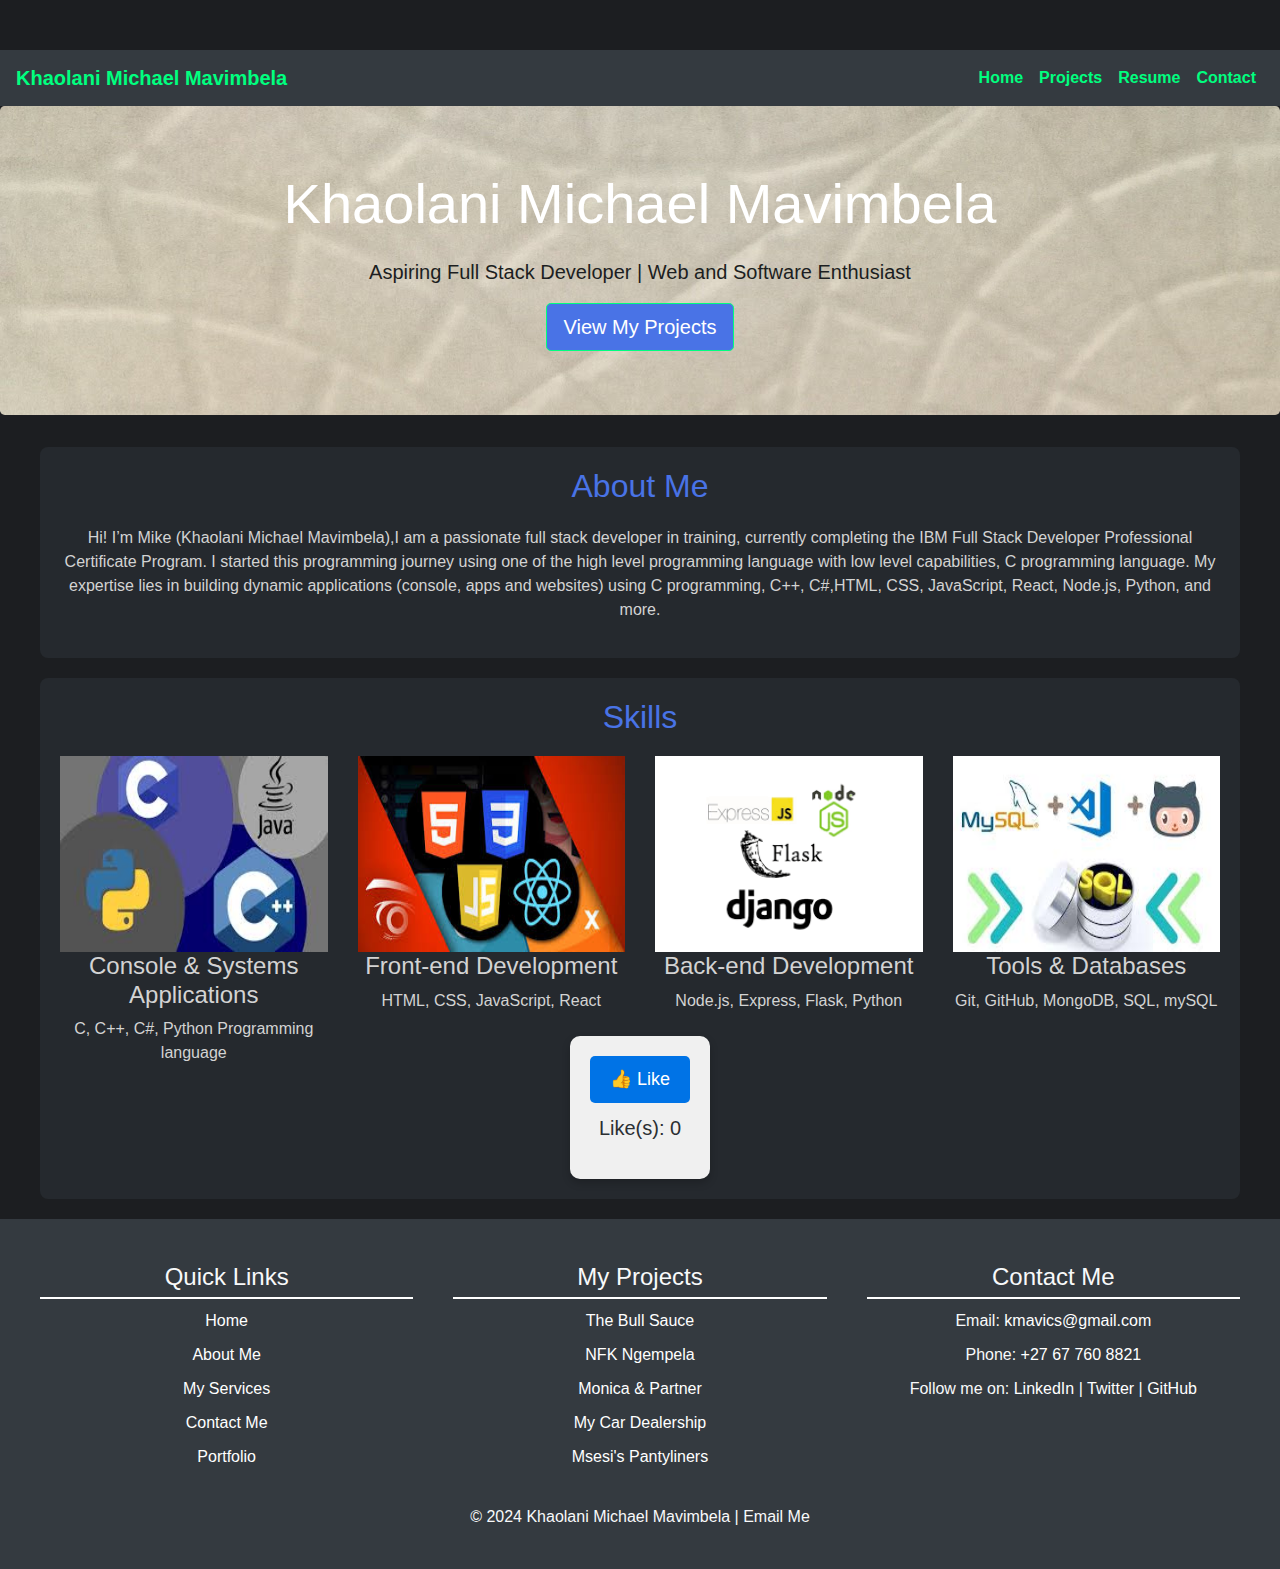
<file: index.html>
<!DOCTYPE html>
<html lang="en">
<head>
    <meta charset="UTF-8">
    <meta name="viewport" content="width=device-width, initial-scale=1.0">
    <title>Mike's Portfolio</title>
    <link rel="stylesheet" href="https://stackpath.bootstrapcdn.com/bootstrap/4.5.2/css/bootstrap.min.css">
    <link rel="stylesheet" href="styles.css">
</head>
<body>
    <nav class="navbar navbar-expand-lg navbar-dark bg-dark">
        <a class="navbar-brand" href="#">Khaolani Michael Mavimbela</a>
        <button class="navbar-toggler" type="button" data-toggle="collapse" data-target="#navbarNav" aria-controls="navbarNav" aria-expanded="false" aria-label="Toggle navigation">
            <span class="navbar-toggler-icon"></span>
        </button>
        <div class="collapse navbar-collapse" id="navbarNav">
            <ul class="navbar-nav ml-auto">
                <li class="nav-item"><a class="nav-link" href="index.html">Home</a></li>
                <li class="nav-item"><a class="nav-link" href="projects.html">Projects</a></li>
                <li class="nav-item"><a class="nav-link" href="resume.html">Resume</a></li>
                <li class="nav-item"><a class="nav-link" href="contact.html">Contact</a></li>
            </ul>
        </div>
    </nav>

    <header class="jumbotron text-center bg-light">
        <h1 class="display-4">Khaolani Michael Mavimbela</h1>
        <p class="lead">Aspiring Full Stack Developer | Web and Software Enthusiast</p>
        <a href="projects.html" class="btn btn-primary btn-lg">View My Projects</a>
    </header>

    <section class="container text-center">
        <h2>About Me</h2>
        <p>
            Hi! I’m Mike (Khaolani Michael Mavimbela),I am a passionate full stack developer in training, currently completing the IBM Full Stack Developer Professional Certificate Program. 
            I started this programming journey using one of the high level programming language with low level capabilities, C programming language.
            My expertise lies in building dynamic applications (console, apps and websites) using C programming, C++, C#,HTML, CSS, JavaScript, React, Node.js, Python, and more.
        </p>
    </section>

    <section class="container text-center">
        <h2>Skills</h2>
        <div class="row">
            <div class="col-md-3">
                <img src="images/consoleAppsImage.jpeg" alt="HTML5" class="skill-icon">
                <h4>Console & Systems Applications</h4>
                <p>C, C++, C#, Python Programming language</p>
            </div>
            <div class="col-md-3">
                <img src="images/front-endDevImage.jpeg" alt="HTML5" class="skill-icon">
                <h4>Front-end Development</h4>
                <p>HTML, CSS, JavaScript, React</p>
            </div>
            <div class="col-md-3">
                <img src="images/back-endImage.png" alt="HTML5" class="skill-icon">
                <h4>Back-end Development</h4>
                <p>Node.js, Express, Flask, Python</p>
            </div>
            <div class="col-md-3">
                <img src="images/mytoolsImage.jpeg" alt="HTML5" class="skill-icon">
                <h4>Tools & Databases</h4>
                <p>Git, GitHub, MongoDB, SQL, mySQL</p>
            </div>
        </div>

        <div class="like-section">
            <button id="likeBtn" class="like-button">👍 Like</button>
            <p id="likeCount">Like(s): 0</p>
        </div>
    </section>

    <footer class="text-center py-4 bg-dark text-light">
        <div class="footer-content">
            <div class="footer-section">
                <h3>Quick Links</h3>
                <ul>
                    <li><a href="index.html">Home</a></li>
                    <li><a href="about.html">About Me</a></li>
                    <li><a href="services.html">My Services</a></li>
                    <li><a href="contact.html">Contact Me</a></li>
                    <li><a href="portfolio.html">Portfolio</a></li>
                </ul>
            </div>
    
            <div class="footer-section">
                <h3>My Projects</h3>
                <ul>
                    <li><a href="https://khauzen2.github.io/TheBullSauce" target="_blank">The Bull Sauce</a></li>
                    <li><a href="https://nfgempela.com" target="_blank">NFK Ngempela</a></li>
                    <li><a href="https://monicafurniture.com" target="_blank">Monica & Partner</a></li>
                    <li><a href="https://mycardealership.com" target="_blank">My Car Dealership</a></li>
                    <li><a href="https://msesisanitary.com" target="_blank">Msesi's Pantyliners</a></li>
                </ul>
            </div>
    
            <div class="footer-section">
                <h3>Contact Me</h3>
                <p>Email: <a href="mailto:kmavics@gmail.com">kmavics@gmail.com</a></p>
                <p>Phone: <a href="tel:+27677608821">+27 67 760 8821</a></p>
                <p>Follow me on:
                    <a href="https://linkedin.com/in/khaolani-mavimbela-bb45b1232" target="_blank">LinkedIn</a> | 
                    <a href="https://twitter.com/yourprofile" target="_blank">Twitter</a> | 
                    <a href="https://github.com/Khauzen2" target="_blank">GitHub</a>
                </p>
            </div>
    
            <!--<div class="footer-section">
                <h3>Legal</h3>
                <ul>
                    <li><a href="aspirations.html">Aspirations</a></li>
                    <li><a href="privacy.html">Privacy Policy</a></li>
                    <li><a href="disclaimer.html">Disclaimer</a></li>
                </ul>
            </div>-->
        </div>

        <p>&copy; 2024 Khaolani Michael Mavimbela | <a href="mailto:kmavics@gmail.com" class="text-light">Email Me</a></p>
    </footer>

    <script src="https://code.jquery.com/jquery-3.5.1.slim.min.js"></script>
    <script src="https://cdn.jsdelivr.net/npm/@popperjs/core@2.5.3/dist/umd/popper.min.js"></script>
    <script src="https://stackpath.bootstrapcdn.com/bootstrap/4.5.2/js/bootstrap.min.js"></script>
    <script src="script.js"></script>
</body>
</html>
</file>
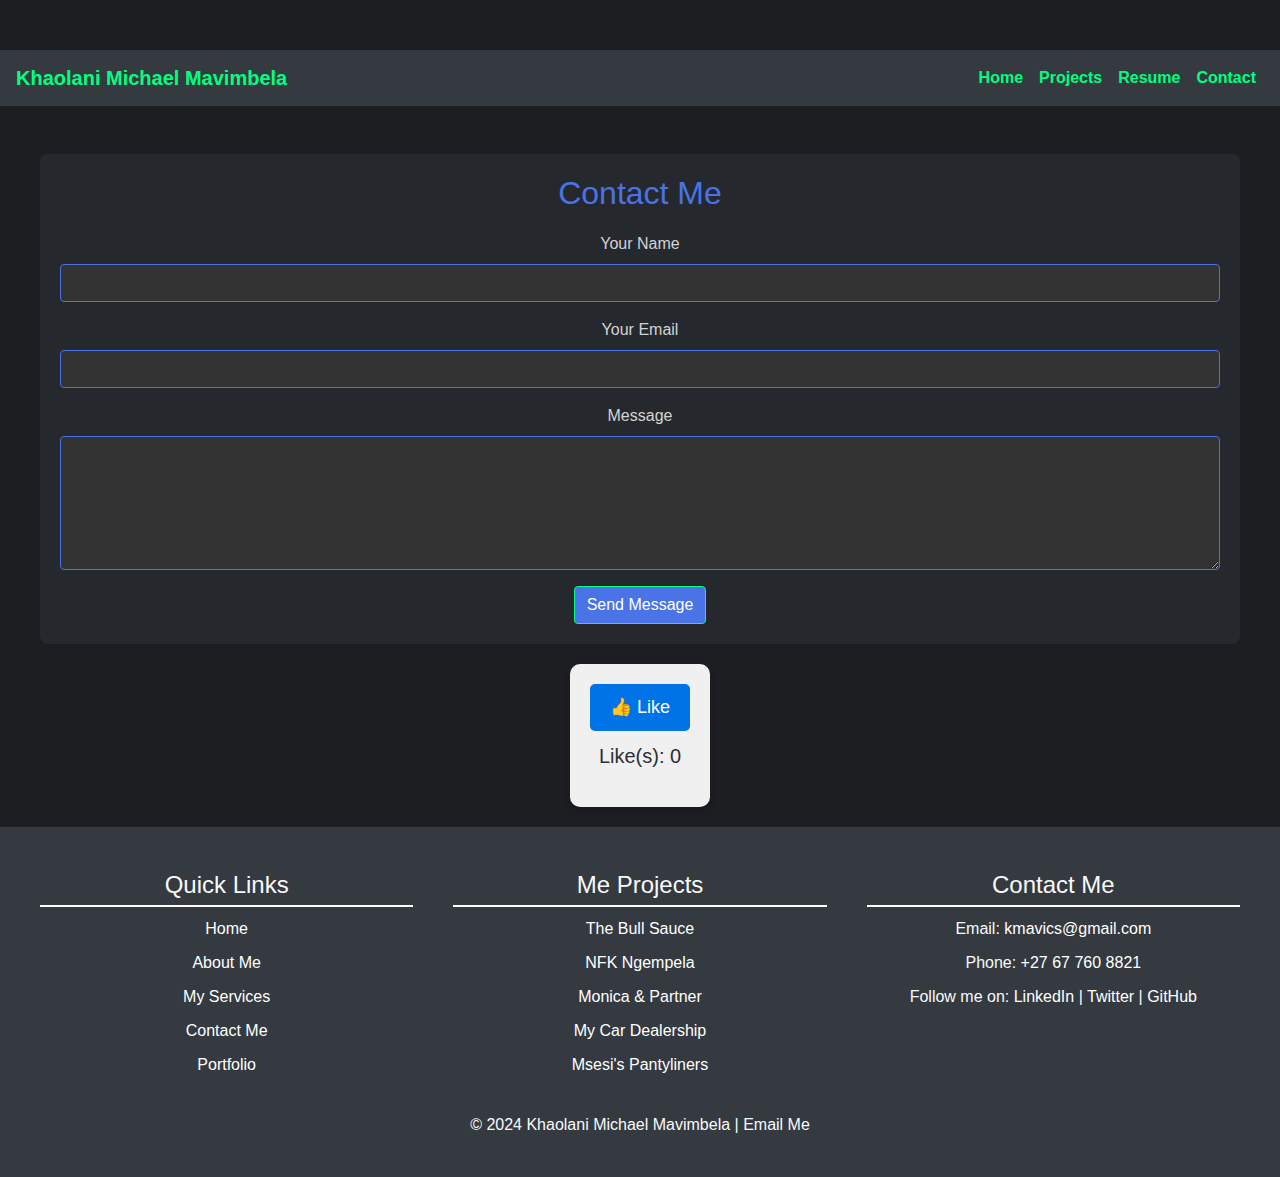
<file: contact.html>
<!DOCTYPE html>
<html lang="en">
<head>
    <meta charset="UTF-8">
    <meta name="viewport" content="width=device-width, initial-scale=1.0">
    <title>Contact</title>
    <link rel="stylesheet" href="https://stackpath.bootstrapcdn.com/bootstrap/4.5.2/css/bootstrap.min.css">
    <link rel="stylesheet" href="styles.css">
</head>
<body>
    <nav class="navbar navbar-expand-lg navbar-dark bg-dark">
        <a class="navbar-brand" href="#">Khaolani Michael Mavimbela</a>
        <button class="navbar-toggler" type="button" data-toggle="collapse" data-target="#navbarNav" aria-controls="navbarNav" aria-expanded="false" aria-label="Toggle navigation">
            <span class="navbar-toggler-icon"></span>
        </button>
        <div class="collapse navbar-collapse" id="navbarNav">
            <ul class="navbar-nav ml-auto">
                <li class="nav-item"><a class="nav-link" href="index.html">Home</a></li>
                <li class="nav-item"><a class="nav-link" href="projects.html">Projects</a></li>
                <li class="nav-item"><a class="nav-link" href="resume.html">Resume</a></li>
                <li class="nav-item"><a class="nav-link" href="contact.html">Contact</a></li>
            </ul>
        </div>
    </nav>

    <section class="container mt-5">
        <h2 class="text-center">Contact Me</h2>
        <form action="mailto:kmavics@gmail.com" method="post" enctype="text/plain">
            <div class="form-group">
                <label for="name">Your Name</label>
                <input type="text" class="form-control" id="name" required>
            </div>
            <div class="form-group">
                <label for="email">Your Email</label>
                <input type="email" class="form-control" id="email" required>
            </div>
            <div class="form-group">
                <label for="message">Message</label>
                <textarea class="form-control" id="message" rows="5" required></textarea>
            </div>
            <button type="submit" class="btn btn-primary">Send Message</button>
        </form>
    </section>

    <div class="like-section">
        <button id="likeBtn" class="like-button">👍 Like</button>
        <p id="likeCount">Like(s): 0</p>
    </div>

    <footer class="text-center py-4 bg-dark text-light">
        <div class="footer-content">
            <div class="footer-section">
                <h3>Quick Links</h3>
                <ul>
                    <li><a href="index.html">Home</a></li>
                    <li><a href="about.html">About Me</a></li>
                    <li><a href="services.html">My Services</a></li>
                    <li><a href="contact.html">Contact Me</a></li>
                    <li><a href="portfolio.html">Portfolio</a></li>
                </ul>
            </div>
    
            <div class="footer-section">
                <h3>Me Projects</h3>
                <ul>
                    <li><a href="https://khauzen2.github.io/TheBullSauce" target="_blank">The Bull Sauce</a></li>
                    <li><a href="https://nfgempela.com" target="_blank">NFK Ngempela</a></li>
                    <li><a href="https://monicafurniture.com" target="_blank">Monica & Partner</a></li>
                    <li><a href="https://mycardealership.com" target="_blank">My Car Dealership</a></li>
                    <li><a href="https://msesisanitary.com" target="_blank">Msesi's Pantyliners</a></li>
                </ul>
            </div>
    
            <div class="footer-section">
                <h3>Contact Me</h3>
                <p>Email: <a href="mailto:kmavics@gmail.com">kmavics@gmail.com</a></p>
                <p>Phone: <a href="tel:+27677608821">+27 67 760 8821</a></p>
                <p>Follow me on:
                    <a href="https://www.linkedin.com/in/khaolani-michael-mavimbela-bb45b1232" target="_blank">LinkedIn</a> | 
                    <a href="https://twitter.com/yourprofile" target="_blank">Twitter</a> | 
                    <a href="https://github.com/yourprofile" target="_blank">GitHub</a>
                </p>
            </div>
    
            <!--<div class="footer-section">
                <h3>Legal</h3>
                <ul>
                    <li><a href="terms.html">Terms of Service</a></li>
                    <li><a href="privacy.html">Privacy Policy</a></li>
                    <li><a href="disclaimer.html">Disclaimer</a></li>
                </ul>
            </div>-->
        </div>

        <p>&copy; 2024 Khaolani Michael Mavimbela | <a href="mailto:kmavics@gmail.com" class="text-light">Email Me</a></p>
    </footer>

    <script src="https://code.jquery.com/jquery-3.5.1.slim.min.js"></script>
    <script src="https://cdn.jsdelivr.net/npm/@popperjs/core@2.5.3/dist/umd/popper.min.js"></script>
    <script src="https://stackpath.bootstrapcdn.com/bootstrap/4.5.2/js/bootstrap.min.js"></script>
    <script src="script.js"></script>
</body>
</html>
</file>
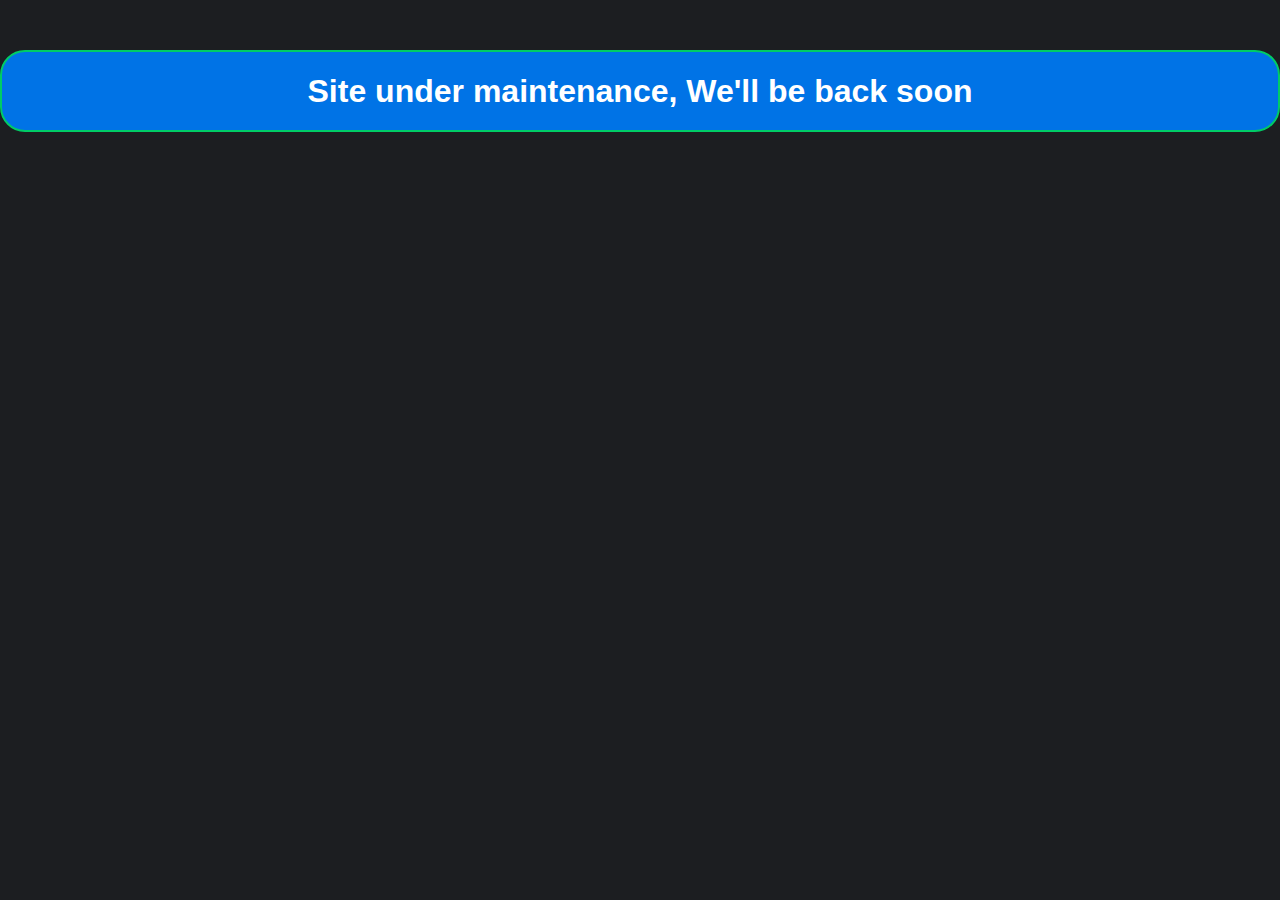
<file: maintainance.html>
<!DOCTYPE html>
<html lang="en">
<head>
    <meta charset="UTF-8">
    <meta name="viewport" content="width=device-width, initial-scale=1.0">
    <title>Site under maintenance</title>
    <link rel="stylesheet" href="styles.css">
</head>
<body>
    <div class="maintenance">
        <h1>Site under maintenance, We'll be back soon</h1>
    </div>
</body>
</html>
</file>
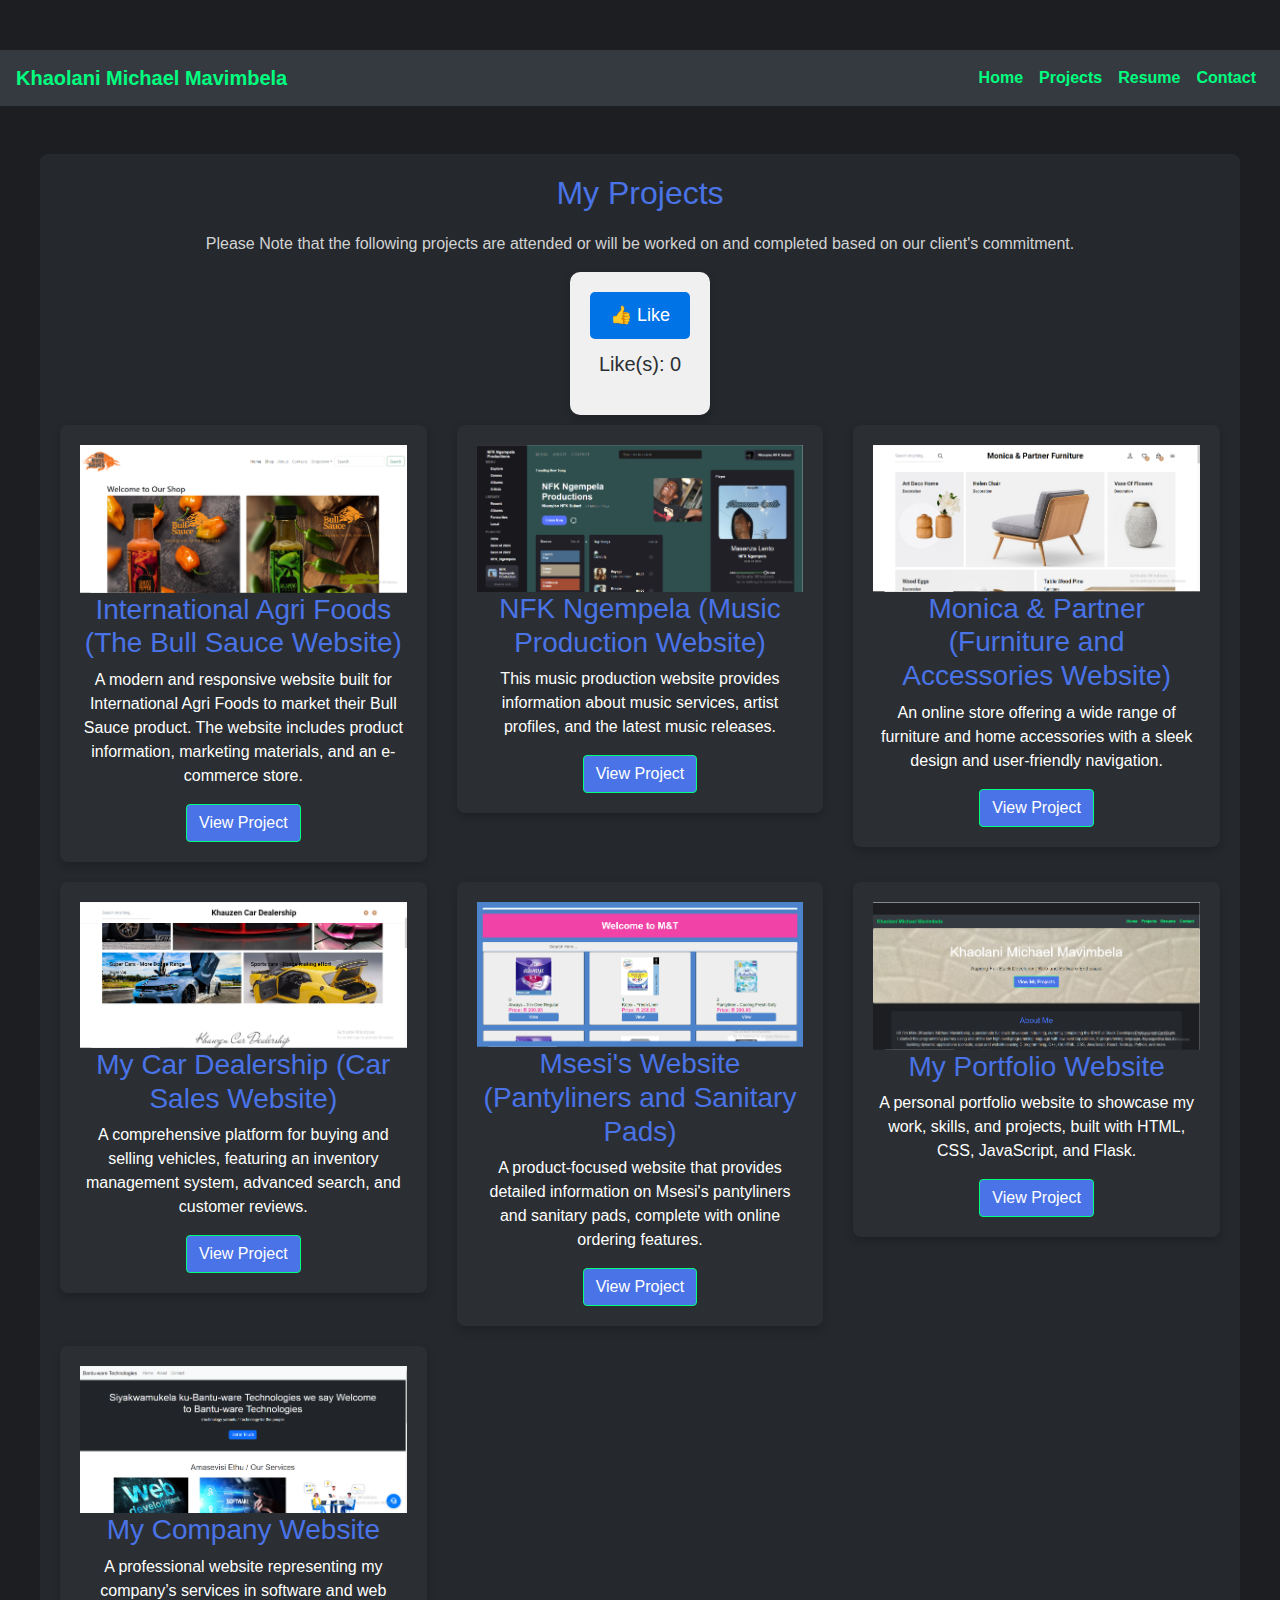
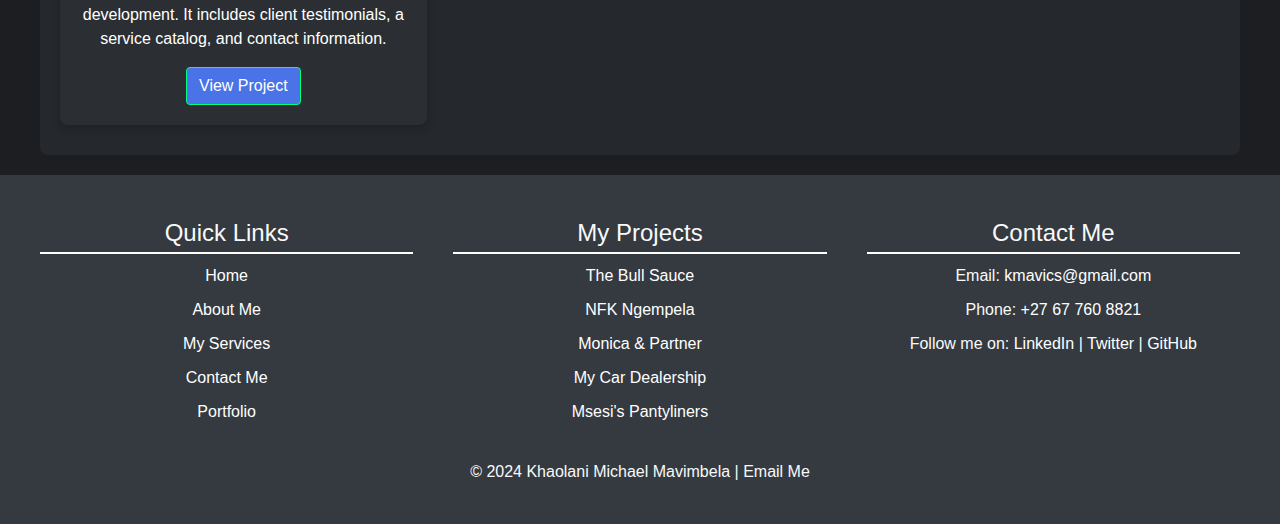
<file: projects.html>
<!DOCTYPE html>
<html lang="en">
<head>
    <meta charset="UTF-8">
    <meta name="viewport" content="width=device-width, initial-scale=1.0">
    <title>Mike's Projects</title>
    <link rel="stylesheet" href="https://stackpath.bootstrapcdn.com/bootstrap/4.5.2/css/bootstrap.min.css">
    <link rel="stylesheet" href="styles.css">
</head>
<body>
    <nav class="navbar navbar-expand-lg navbar-dark bg-dark">
        <a class="navbar-brand" href="#">Khaolani Michael Mavimbela</a>
        <button class="navbar-toggler" type="button" data-toggle="collapse" data-target="#navbarNav" aria-controls="navbarNav" aria-expanded="false" aria-label="Toggle navigation">
            <span class="navbar-toggler-icon"></span>
        </button>
        <div class="collapse navbar-collapse" id="navbarNav">
            <ul class="navbar-nav ml-auto">
                <li class="nav-item"><a class="nav-link" href="index.html">Home</a></li>
                <li class="nav-item"><a class="nav-link" href="projects.html">Projects</a></li>
                <li class="nav-item"><a class="nav-link" href="resume.html">Resume</a></li>
                <li class="nav-item"><a class="nav-link" href="contact.html">Contact</a></li>
            </ul>
        </div>
    </nav>

    <!-- Projects Section -->
    <section id="projects" class="container mt-5">
        <h2>My Projects</h2>
        <p>Please Note that the following projects are attended or will be worked on and completed based on our client's commitment.</p>
        <div class="like-section">
            <button id="likeBtn" class="like-button">👍 Like</button>
            <p id="likeCount">Like(s): 0</p>
        </div>
        <div class="row">
            <div class="col-md-4">
                <div class="project-card">
                    <img src="images/TheBullSauceSiteImage.PNG" alt="HTML5" class="skill-icon">
                    <h3>International Agri Foods (The Bull Sauce Website)</h3>
                    <p>A modern and responsive website built for International Agri Foods to market their Bull Sauce product. The website includes product information, marketing materials, and an e-commerce store.</p>
                    <a href="https://khauzen2.github.io/TheBullSauce" class="btn btn-primary">View Project</a>
                </div>
            </div>
            <div class="col-md-4">
                <div class="project-card">
                    <img src="images/nkanyisoMusicSiteImage.PNG" alt="HTML5" class="skill-icon">
                    <h3>NFK Ngempela (Music Production Website)</h3>
                    <p>This music production website provides information about music services, artist profiles, and the latest music releases.</p>
                    <a href="#" class="btn btn-primary">View Project</a>
                </div>
            </div>
            <div class="col-md-4">
                <div class="project-card">
                    <img src="images/monicaWebsite.PNG" alt="HTML5" class="skill-icon">
                    <h3>Monica & Partner (Furniture and Accessories Website)</h3>
                    <p>An online store offering a wide range of furniture and home accessories with a sleek design and user-friendly navigation.</p>
                    <a href="#" class="btn btn-primary">View Project</a>
                </div>
            </div>
            <div class="col-md-4">
                <div class="project-card">
                    <img src="images/KhauzenCarDealership.PNG" alt="HTML5" class="skill-icon">
                    <h3>My Car Dealership (Car Sales Website)</h3>
                    <p>A comprehensive platform for buying and selling vehicles, featuring an inventory management system, advanced search, and customer reviews.</p>
                    <a href="#" class="btn btn-primary">View Project</a>
                </div>
            </div>
            <div class="col-md-4">
                <div class="project-card">
                    <img src="images/MsesiWebsite.PNG" alt="HTML5" class="skill-icon">
                    <h3>Msesi's Website (Pantyliners and Sanitary Pads)</h3>
                    <p>A product-focused website that provides detailed information on Msesi's pantyliners and sanitary pads, complete with online ordering features.</p>
                    <a href="#" class="btn btn-primary">View Project</a>
                </div>
            </div>
            <div class="col-md-4">
                <div class="project-card">
                    <img src="images/myportfolio.PNG" alt="HTML5" class="skill-icon">
                    <h3>My Portfolio Website</h3>
                    <p>A personal portfolio website to showcase my work, skills, and projects, built with HTML, CSS, JavaScript, and Flask.</p>
                    <a href="https://khauzen2.github.io/myWebPortfolio/" class="btn btn-primary">View Project</a>
                </div>
            </div>
            <div class="col-md-4">
                <div class="project-card">
                    <img src="images/mycompany.PNG" alt="HTML5" class="skill-icon">
                    <h3>My Company Website</h3>
                    <p>A professional website representing my company’s services in software and web development. It includes client testimonials, a service catalog, and contact information.</p>
                    <a href="#" class="btn btn-primary">View Project</a>
                </div>
            </div>
        </div>
    </section>

    <footer class="text-center py-4 bg-dark text-light">
        <div class="footer-content">
            <div class="footer-section">
                <h3>Quick Links</h3>
                <ul>
                    <li><a href="index.html">Home</a></li>
                    <li><a href="about.html">About Me</a></li>
                    <li><a href="services.html">My Services</a></li>
                    <li><a href="contact.html">Contact Me</a></li>
                    <li><a href="portfolio.html">Portfolio</a></li>
                </ul>
            </div>
    
            <div class="footer-section">
                <h3>My Projects</h3>
                <ul>
                    <li><a href="https://khauzen2.github.io/TheBullSauce" target="_blank">The Bull Sauce</a></li>
                    <li><a href="https://nfgempela.com" target="_blank">NFK Ngempela</a></li>
                    <li><a href="https://monicafurniture.com" target="_blank">Monica & Partner</a></li>
                    <li><a href="https://mycardealership.com" target="_blank">My Car Dealership</a></li>
                    <li><a href="https://msesisanitary.com" target="_blank">Msesi's Pantyliners</a></li>
                </ul>
            </div>
    
            <div class="footer-section">
                <h3>Contact Me</h3>
                <p>Email: <a href="mailto:kmavics@gmail.com">kmavics@gmail.com</a></p>
                <p>Phone: <a href="tel:+27677608821">+27 67 760 8821</a></p>
                <p>Follow me on:
                    <a href="https://linkedin.com/in/khaolani-michael-mavimbela-bb45b1232" target="_blank">LinkedIn</a> | 
                    <a href="https://twitter.com/yourprofile" target="_blank">Twitter</a> | 
                    <a href="https://github.com/Khauzen2" target="_blank">GitHub</a>
                </p>
            </div>
    
            <!--<div class="footer-section">
                <h3>Legal</h3>
                <ul>
                    <li><a href="terms.html">Terms of Service</a></li>
                    <li><a href="privacy.html">Privacy Policy</a></li>
                    <li><a href="disclaimer.html">Disclaimer</a></li>
                </ul>
            </div>-->
        </div>

        <p>&copy; 2024 Khaolani Michael Mavimbela | <a href="mailto:kmavics@gmail.com" class="text-light">Email Me</a></p>
    </footer>

    <script src="https://code.jquery.com/jquery-3.5.1.slim.min.js"></script>
    <script src="https://cdn.jsdelivr.net/npm/@popperjs/core@2.5.3/dist/umd/popper.min.js"></script>
    <script src="https://stackpath.bootstrapcdn.com/bootstrap/4.5.2/js/bootstrap.min.js"></script>
    <script src="script.js"></script>
</body>
</html>
</file>
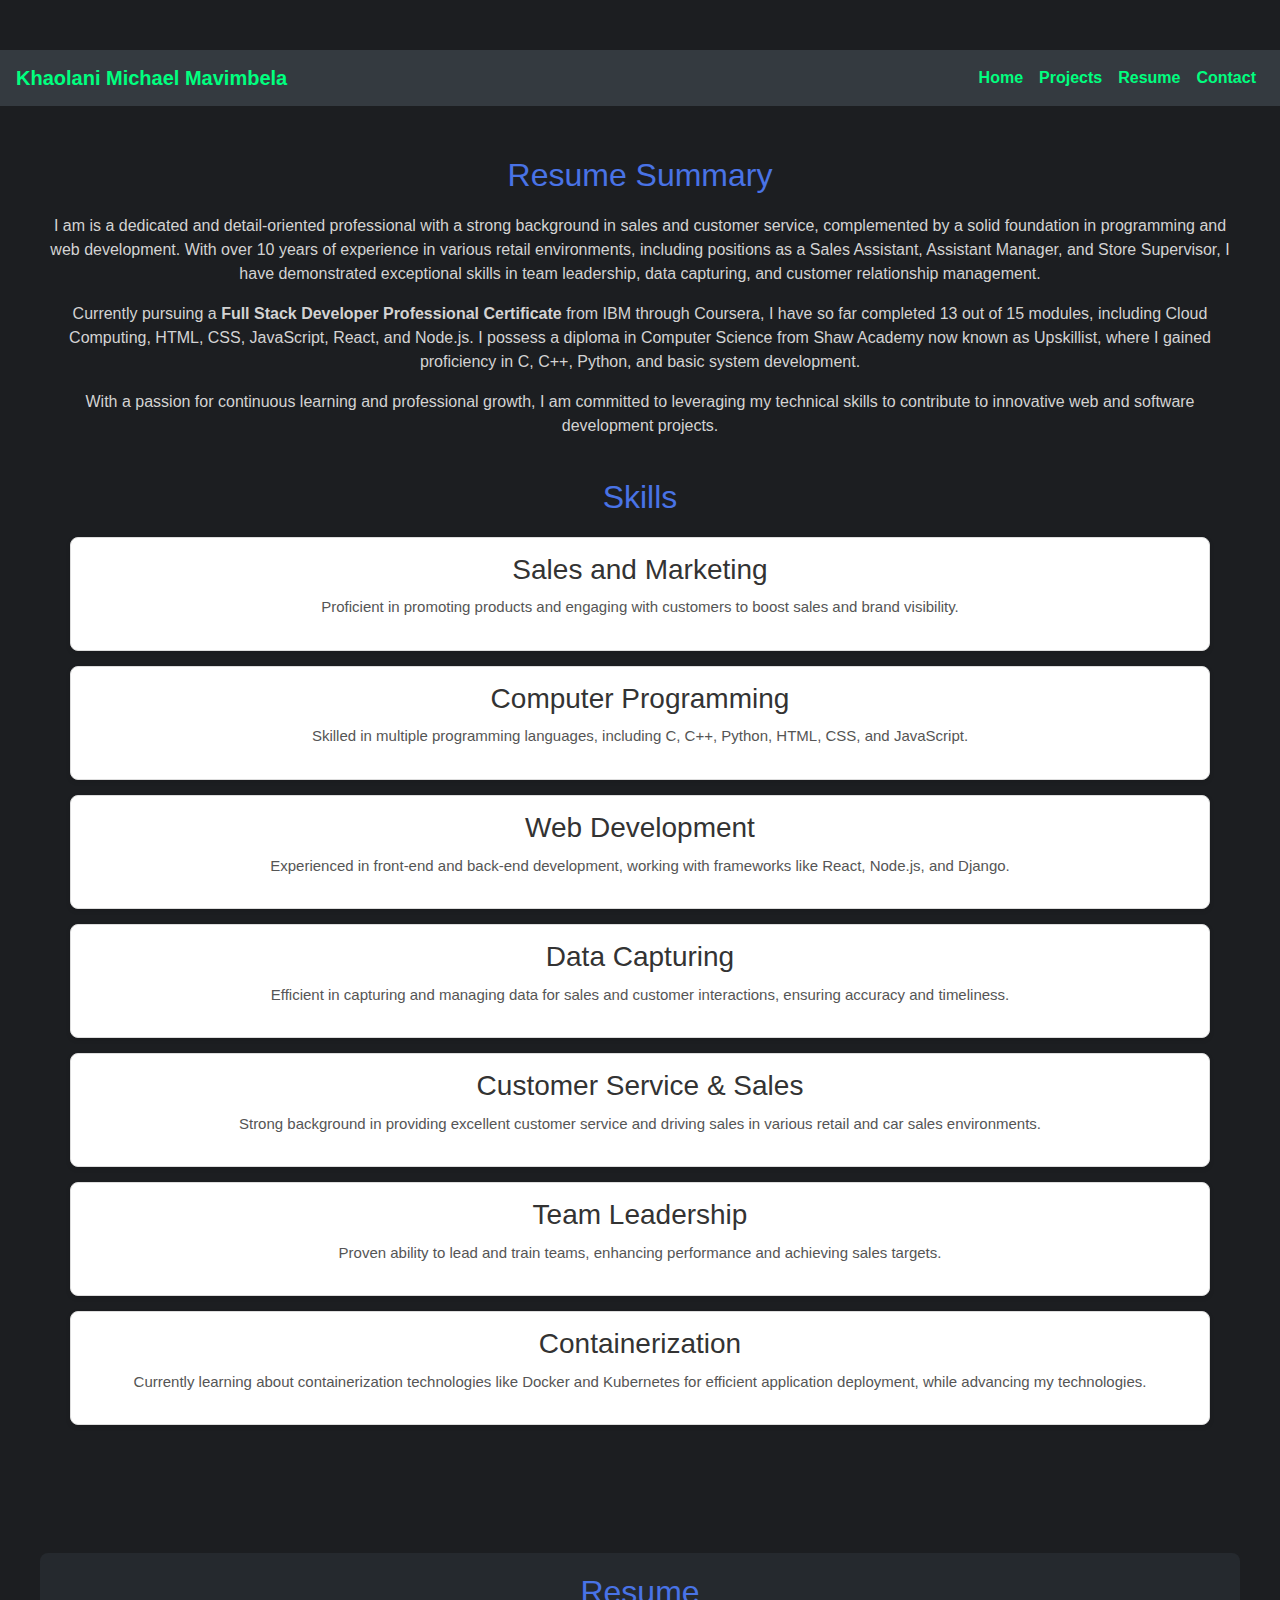
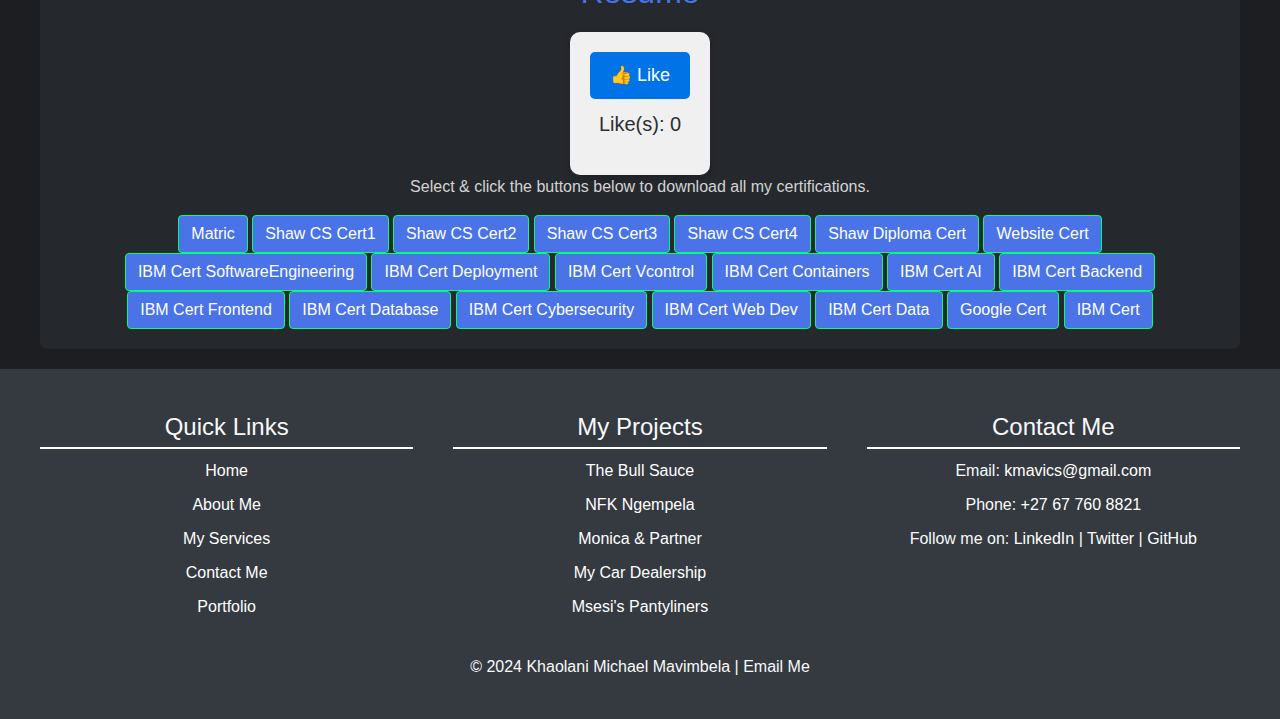
<file: resume.html>
<!DOCTYPE html>
<html lang="en">
<head>
    <meta charset="UTF-8">
    <meta name="viewport" content="width=device-width, initial-scale=1.0">
    <title>Resume</title>
    <link rel="stylesheet" href="https://stackpath.bootstrapcdn.com/bootstrap/4.5.2/css/bootstrap.min.css">
    <link rel="stylesheet" href="styles.css">
</head>
<body>
    <nav class="navbar navbar-expand-lg navbar-dark bg-dark">
        <a class="navbar-brand" href="#">Khaolani Michael Mavimbela</a>
        <button class="navbar-toggler" type="button" data-toggle="collapse" data-target="#navbarNav" aria-controls="navbarNav" aria-expanded="false" aria-label="Toggle navigation">
            <span class="navbar-toggler-icon"></span>
        </button>
        <div class="collapse navbar-collapse" id="navbarNav">
            <ul class="navbar-nav ml-auto">
                <li class="nav-item"><a class="nav-link" href="index.html">Home</a></li>
                <li class="nav-item"><a class="nav-link" href="projects.html">Projects</a></li>
                <li class="nav-item"><a class="nav-link" href="resume.html">Resume</a></li>
                <li class="nav-item"><a class="nav-link" href="contact.html">Contact</a></li>
            </ul>
        </div>
    </nav>
    <main>
        <section id="resume-summary">
            <h2>Resume Summary</h2>
            <p>
                I am is a dedicated and detail-oriented professional with a strong background in sales and customer service, complemented by a solid foundation in programming and web development. With over 10 years of experience in various retail environments, including positions as a Sales Assistant, Assistant Manager, and Store Supervisor, I have demonstrated exceptional skills in team leadership, data capturing, and customer relationship management.
            </p>
            <p>
                Currently pursuing a <strong>Full Stack Developer Professional Certificate</strong> from IBM through Coursera, I have so far completed 13 out of 15 modules, including Cloud Computing, HTML, CSS, JavaScript, React, and Node.js. I possess a diploma in Computer Science from Shaw Academy now known as Upskillist, where I gained proficiency in C, C++, Python, and basic system development.
            </p>
            <p>
                With a passion for continuous learning and professional growth, I am committed to leveraging my technical skills to contribute to innovative web and software development projects.
            </p>
        </section>

        <section id="skills">
            <h2>Skills</h2>
            <div class="skill-card">
                <h3>Sales and Marketing</h3>
                <p>Proficient in promoting products and engaging with customers to boost sales and brand visibility.</p>
            </div>
            <div class="skill-card">
                <h3>Computer Programming</h3>
                <p>Skilled in multiple programming languages, including C, C++, Python, HTML, CSS, and JavaScript.</p>
            </div>
            <div class="skill-card">
                <h3>Web Development</h3>
                <p>Experienced in front-end and back-end development, working with frameworks like React, Node.js, and Django.</p>
            </div>
            <div class="skill-card">
                <h3>Data Capturing</h3>
                <p>Efficient in capturing and managing data for sales and customer interactions, ensuring accuracy and timeliness.</p>
            </div>
            <div class="skill-card">
                <h3>Customer Service & Sales</h3>
                <p>Strong background in providing excellent customer service and driving sales in various retail and car sales environments.</p>
            </div>
            <div class="skill-card">
                <h3>Team Leadership</h3>
                <p>Proven ability to lead and train teams, enhancing performance and achieving sales targets.</p>
            </div>
            <div class="skill-card">
                <h3>Containerization</h3>
                <p>Currently learning about containerization technologies like Docker and Kubernetes for efficient application deployment, while advancing my technologies.</p>
            </div>
        </section>
        

        <!-- Add your detailed resume here -->

    </main>

    <section class="container mt-5 text-center">
        <h2>Resume</h2>
        <div class="like-section">
            <button id="likeBtn" class="like-button">👍 Like</button>
            <p id="likeCount">Like(s): 0</p>
        </div>
        <p>Select & click the buttons below to download all my certifications.</p>
        <!--<a href="documents/My2024UpdatedCV.pdf" class="btn btn-primary">Resume</a>-->
        <a href="documents/MatricCertificate.pdf" class="btn btn-primary">Matric</a>
        <a href="documents/ShawAcademy-Module1ComputerScience.pdf" class= "btn btn-primary">Shaw CS Cert1</a>
        <a href="documents/ShawAcademy-Module2ComputerScience.pdf" class= "btn btn-primary">Shaw CS Cert2</a>
        <a href="documents/ShawAcademy-Module3ComputerScience.pdf" class= "btn btn-primary">Shaw CS Cert3</a>
        <a href="documents/ShawAcademy-Module4ComputerScience.pdf" class= "btn btn-primary">Shaw CS Cert4</a>
        <a href="documents/ShawAcademy-ProfessionalDiplomaInComputerScience.pdf" class= "btn btn-primary">Shaw Diploma Cert</a>
        <a href="documents/codeInstitute-HTML,CSS,JAVASCRIPTCodingChallenge.pdf" class="btn btn-primary">Website Cert</a>
        <a href="documents/Coursera-IBM-IntroductionToSoftwareEngineering.pdf" class="btn btn-primary">IBM Cert SoftwareEngineering</a>
        <a href="documents/Coursera-IBM-IntroductionToCloudComputing.pdf" class="btn btn-primary">IBM Cert Deployment</a>
        <a href="documents/Coursera-IBM-GettingStartedWithGit&GitHub.pdf" class= "btn btn-primary">IBM Cert Vcontrol</a>
        <a href="documents/Coursera-IBM-ContainersWDockerKubernetes&OpenShift.pdf" class= "btn btn-primary">IBM Cert Containers</a>
        <a href="documents/Coursera-IBM-Developing-AI-ApplicationsWithPython&Flask.pdf" class="btn btn-primary">IBM Cert AI</a>
        <a href="documents/Coursera-IBM-Developing-Back-EndAppsWithNode.js&Express.pdf" class="btn btn-primary">IBM Cert Backend</a>
        <a href="documents/Coursera-IBM-DevelopingFront-EndAppsWithReact.pdf" class="btn btn-primary">IBM Cert Frontend</a>
        <a href="documents/Coursera-IBM-Django-ApplicationDevelopmentWithSQL&Databases.pdf" class="btn btn-primary">IBM Cert Database</a>
        <a href="documents/Coursera-IBM-IntroductionToCybersecurityCareers.pdf" class="btn btn-primary">IBM Cert Cybersecurity</a>
        <a href="documents/Coursera-IBM-IntroductionToWebDevelopmentWithHTML,CSS,&Javascript.pdf" class="btn btn-primary">IBM Cert Web Dev</a>
        <a href="documents/Coursera-IBM-PythonOrDataScience,AI&Development.pdf" class="btn btn-primary">IBM Cert Data</a>
        <a href="documents/Coursera-Google-FoundationsOfCybersecurity.pdf" class="btn btn-primary">Google Cert</a>
        <a href="documents/IBM-IBMZDatathon-appreciation-certificate.pdf" class="btn btn-primary">IBM Cert</a>
    </section>

    <footer class="text-center py-4 bg-dark text-light">
        <div class="footer-content">
            <div class="footer-section">
                <h3>Quick Links</h3>
                <ul>
                    <li><a href="index.html">Home</a></li>
                    <li><a href="about.html">About Me</a></li>
                    <li><a href="services.html">My Services</a></li>
                    <li><a href="contact.html">Contact Me</a></li>
                    <li><a href="portfolio.html">Portfolio</a></li>
                </ul>
            </div>
    
            <div class="footer-section">
                <h3>My Projects</h3>
                <ul>
                    <li><a href="https://thebullsauce.com" target="_blank">The Bull Sauce</a></li>
                    <li><a href="https://nfgempela.com" target="_blank">NFK Ngempela</a></li>
                    <li><a href="https://monicafurniture.com" target="_blank">Monica & Partner</a></li>
                    <li><a href="https://mycardealership.com" target="_blank">My Car Dealership</a></li>
                    <li><a href="https://msesisanitary.com" target="_blank">Msesi's Pantyliners</a></li>
                </ul>
            </div>
    
            <div class="footer-section">
                <h3>Contact Me</h3>
                <p>Email: <a href="mailto:kmavics@gmail.com">kmavics@gmail.com</a></p>
                <p>Phone: <a href="tel:+27677608821">+27 67 760 8821</a></p>
                <p>Follow me on:
                    <a href="https://www.linkedin.com/in/yourprofile" target="_blank">LinkedIn</a> | 
                    <a href="https://twitter.com/yourprofile" target="_blank">Twitter</a> | 
                    <a href="https://github.com/yourprofile" target="_blank">GitHub</a>
                </p>
            </div>
    
            <!--<div class="footer-section">
                <h3>Legal</h3>
                <ul>
                    <li><a href="terms.html">Terms of Service</a></li>
                    <li><a href="privacy.html">Privacy Policy</a></li>
                    <li><a href="disclaimer.html">Disclaimer</a></li>
                </ul>
            </div>-->
        </div>

        <p>&copy; 2024 Khaolani Michael Mavimbela | <a href="mailto:kmavics@gmail.com" class="text-light">Email Me</a></p>
    </footer>

    <script src="https://code.jquery.com/jquery-3.5.1.slim.min.js"></script>
    <script src="https://cdn.jsdelivr.net/npm/@popperjs/core@2.5.3/dist/umd/popper.min.js"></script>
    <script src="https://stackpath.bootstrapcdn.com/bootstrap/4.5.2/js/bootstrap.min.js"></script>
    <script src="script.js"></script>
</body>
</html>
</file>
<file: styles.css>
/* Global Styles */
body {
    font-family: 'Roboto', sans-serif;
    background-color: #1c1e21; /* Dark background for a tech look */
    color: #d3d3d3; /* Light grey text for contrast */
    margin: 0;
    padding: 0;
}

/* Navbar */
.navbar {
    background-color: #121417; /* Darker grey navbar */
}

.navbar-brand, .nav-link {
    color: #00ff7f !important; /* Neon green for links */
    font-weight: bold;
}

.navbar-brand:hover, .nav-link:hover {
    color: #00cc66 !important; /* Slightly darker neon green on hover */
}

/* Main Section */
h1, h2 {
    color: #4973e6; /* Neon green for headings */
    text-align: center;
    margin-bottom: 20px;
}

.lead {
    color: #1c1e21;
}

.container {
    max-width: 1200px;
    margin: 20px auto;
    padding: 20px;
    background-color: #25292e; /* Dark grey container */
    border-radius: 8px;
}

/* Buttons */
.btn-primary {
    background-color: #4973e6;
    border-color: #00cc66;
    color: #fff;
}

.btn-primary:hover {
    background-color: #00b359;
    border-color: #00b359;
}

.jumbotron {
    background-image: url("images/webdevelopementservices.jpg");
}

/* Links */
a {
    color: #4973e6;
}

a:hover {
    color: #00cc66;
}

/* Projects Section */
.project-card {
    background-color: #2b2f33; /*Slightly lighter grey for project cards */
    color: #fff;
    border-radius: 8px;
    padding: 20px;
    margin: 10px 0;
    box-shadow: 0 4px 8px rgba(0, 0, 0, 0.2); /* Subtle shadow */
}

.project-card h3 {
    color: #4973e6;
}

img.skill-icon {
    width: 100%;
    height: 70%;
    transition: transform 0.3s ease;
}

img.skill-icon:hover {
    transform: scale(1.1);
}
  

/* Footer */
footer {
    background-color: #121417;
    color: #d3d3d3;
}

footer a {
    color: #4973e6;
}

footer a:hover {
    color: #00cc66;
}

/* Contact Form */
.form-control {
    background-color: #333;
    color: #fff;
    border: 1px solid #4973e6;
}

.form-control:focus {
    background-color: #444;
    border-color: #00cc66;
    box-shadow: none;
}

.btn-primary {
    background-color: #4973e6;
    border-color: #00ff7f;
}

.btn-primary:hover {
    background-color: #00cc66;
    border-color: #00cc66;
}

main {
    padding: 25px;
    margin: 25px;
}

#skills {
    padding: 20px;
    margin: 20px 0;
}

.skill-card {
    background-color: #ffffff; /* White background for each skill card */
    border: 1px solid #ddd; /* Light border for cards */
    border-radius: 8px; /* Rounded corners */
    padding: 15px;
    margin-bottom: 15px; /* Space between cards */
    box-shadow: 0 2px 5px rgba(0, 0, 0, 0.1); /* Subtle shadow for depth */
}

.skill-card h3 {
    color: #333; /* Dark color for the card title */
    margin: 0 0 10px 0; /* Space below the title */
}

.skill-card p {
    color: #555; /* Slightly lighter color for text */
    font-size: 15px; /* Font size for readability */
}

/* Footer styles */
footer {
    background-color: #0073e6;
    color: white;
    padding: 40px 20px;
    margin-top: 20px;
}

.footer-content {
    display: flex;
    justify-content: space-around;
    flex-wrap: wrap;
}

.footer-section {
    flex: 1 1 250px;
    margin: 20px;
}

.footer-section h3 {
    font-size: 1.5em;
    margin-bottom: 10px;
    border-bottom: 2px solid white;
    padding-bottom: 5px;
}

.footer-section ul {
    list-style-type: none;
    padding: 0;
}

.footer-section ul li {
    margin-bottom: 10px;
}

.footer-section ul li a {
    color: white;
    text-decoration: none;
}

.footer-section ul li a:hover {
    text-decoration: underline;
}

.footer-section p {
    margin-bottom: 10px;
}

.footer-section a {
    color: white;
    text-decoration: none;
}

.footer-section a:hover {
    text-decoration: underline;
}

.footer-bottom {
    text-align: center;
    padding-top: 20px;
    border-top: 1px solid white;
    font-size: 1.1em;
}

body {
    font-family: Arial, sans-serif;
    text-align: center;
    margin-top: 50px;
}

.like-section {
    display: inline-block;
    background-color: #f0f0f0;
    padding: 20px;
    border-radius: 10px;
    box-shadow: 0 4px 8px rgba(0, 0, 0, 0.2);
}

.like-button {
    background-color: #0073e6;
    color: white;
    padding: 10px 20px;
    font-size: 18px;
    border: none;
    border-radius: 5px;
    cursor: pointer;
    transition: background-color 0.3s ease;
}

.like-button:hover {
    background-color: #005bb5;
}

#likeCount {
    margin-top: 10px;
    font-size: 20px;
    color:#2b2f33;
}

.maintenance {
    background-color: #0073e6;
    border: #00cc66 2px solid;
    border-radius: 25px; 
}

.maintenance, h1 {
    color: white;
}


@media (max-width: 768px) {
    .footer-content {
        flex-direction: column;
        align-items: center;
    }
}


/* Responsive Design */
@media (max-width: 768px) {
    .navbar-brand {
        font-size: 1.5rem;
    }

    .project-card {
        padding: 15px;
    }
}
</file>
